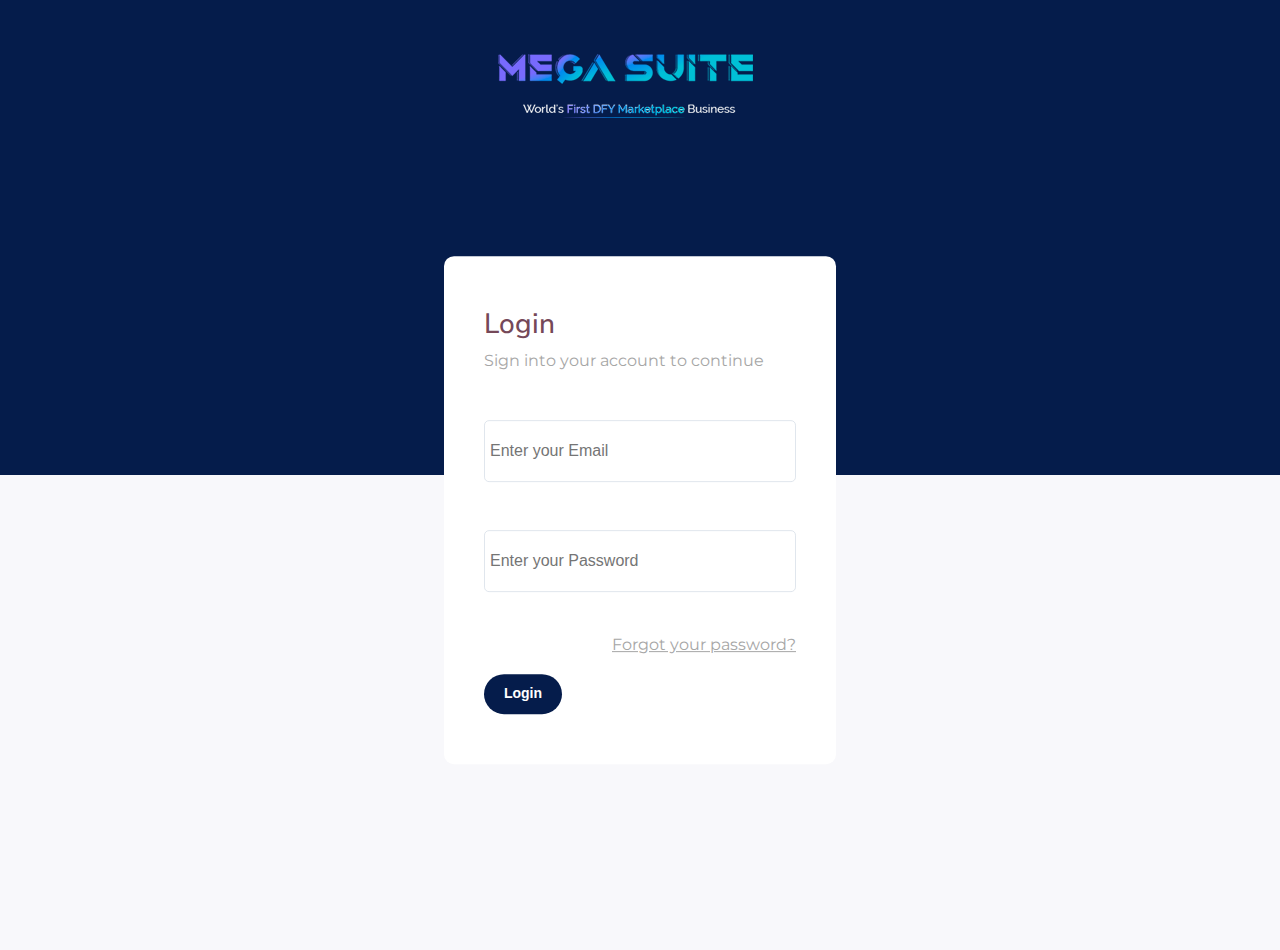
<file: login form/index.html>
<!DOCTYPE html>
<html lang="en">
<head>
    <meta charset="UTF-8">
    <meta http-equiv="X-UA-Compatible" content="IE=edge">
    <meta name="viewport" content="width=device-width, initial-scale=1.0">
    <link rel="stylesheet" href="style.css">
    <title>Megasuite</title>
</head>
<body>
    <div class="image"><img src="/images/mega.png" alt=""></div>


   <div class="center">
    <h1 class="log-in">Login</h1>
    <p>Sign into your account to continue</p>
    <form method="post">
        <div class="txt-field">
            <input type="text" required placeholder="Enter your Email">  
       </div>

        <div class="txt-field">
            <input type="password" required placeholder="Enter your Password">  
        </div>

        <div class="pass">Forgot your password?</div>
        <input type="submit" value="Login" >
    </form>
   </div> 


</body>
</html>
</file>
<file: login form/style.css>
@import url("https://fonts.googleapis.com/css2?family=Montserrat:wght@300;400;700&display=swap");
@import url('https://fonts.googleapis.com/css2?family=Nunito+Sans&display=swap');

body {
  padding: 0;
  margin: 0;
  font-family: "Montserrat", sans-serif;
  height: 100vh;
  background: linear-gradient(#051c4b 50%, #f8f8fb 50%);
  justify-content: center;
  align-items: center;
}

.image {
    text-align: center;
    padding-left: 60px;
    margin-top: 50px;
    }
    

.center {
  position: absolute;
  top: 50%;
  left: 50%;
  transform: translate(-50%, -50%);
  background: white;
  border-radius: 10px;
  margin-top: 60px;
}

.center h1 {
    margin-top: 50px;
  padding: 0 0 20px 0;
  padding-left: 40px;
  font-weight: 500;
  font-size: 28px;
  line-height: 36px;
  font-family: 'Nunito Sans', sans-serif;
  color: #754858;
}

.center p {
    padding-left: 40px;
    margin-top: -30px;
    color: #a6a6a6;;
}

.center form {
  padding: 0 40px;
  box-sizing: border-box;
}

form .txt-field {
  display: block;
  height: 60px;
  margin: 50px 0;
}

.txt-field input {
  width: 300px;
  padding: 0 5px;
  font-size: 16px;
  border: 1px solid rgb(224, 230, 237);
  border-radius: 5px;
  height: 100%;
}

.txt-field label {
  position: absolute;
  top: 55%;
  left: 40px;
}

.pass {
  margin: -5px 0 20px 5px;
  color: #a6a6a6;
  cursor: pointer;
  text-decoration: underline;
  text-align: right;
}

input[type="submit"] {
  width: 25%;
  height: 40px;
  border: none;
  background: #051c4b;
  border-radius: 25px;
  color: white;
  font-size: 14px;
  font-weight: 600;
  line-height: 21px;
  margin-bottom: 50px;
  cursor: pointer;
}

input[type="submit"]:hover {
  background: #040c1b;
}
</file>
